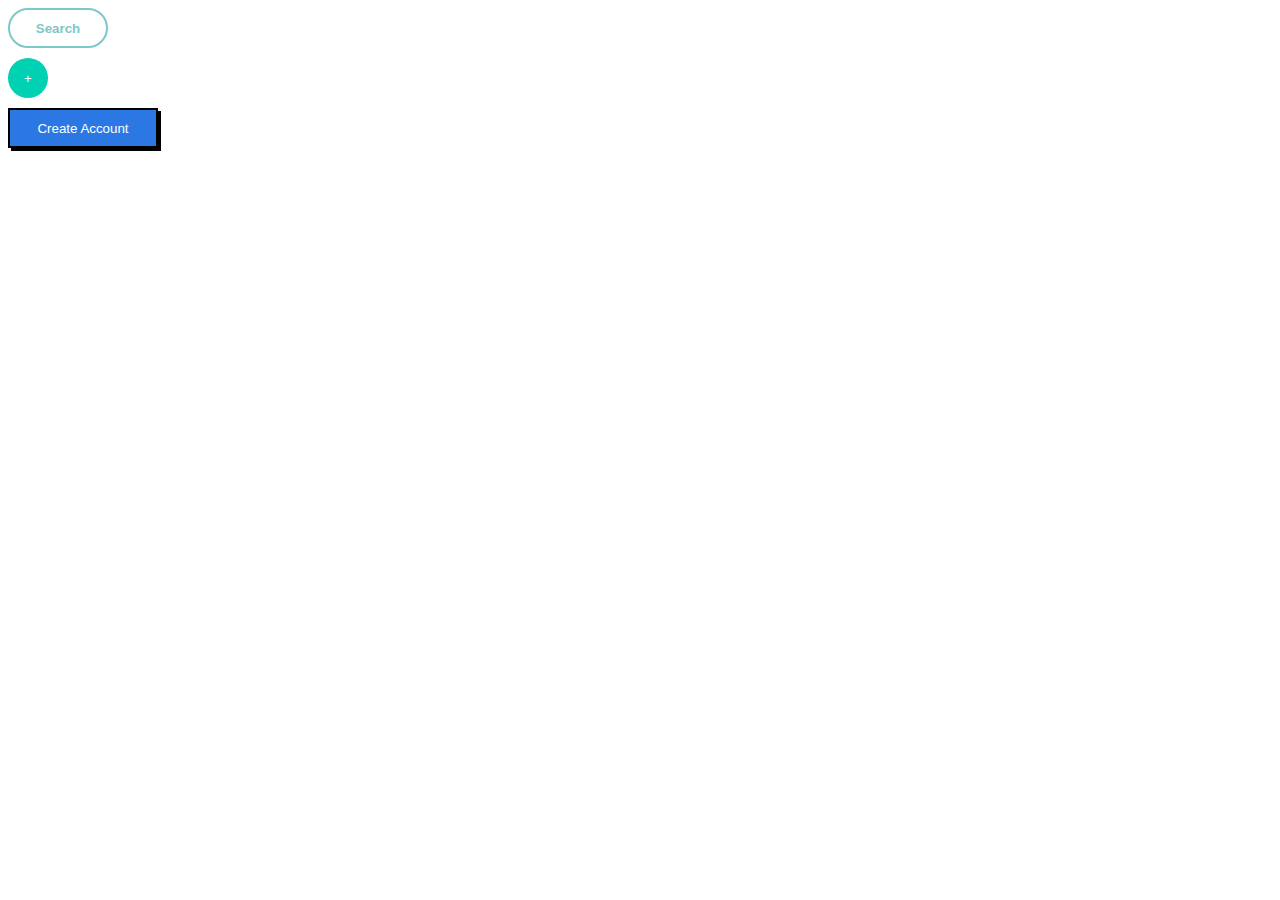
<file: CSS/buttonup/index.html>
<!DOCTYPE html>
<html lang="en">
<head>
    <meta charset="UTF-8">
    <meta http-equiv="X-UA-Compatible" content="IE=edge">
    <meta name="viewport" content="width=device-width, initial-scale=1.0">
    <link rel="stylesheet" href="style.css">
    <title>Button Up</title>
</head>
<body>
    <button class="bsearch">Search</button>
    <button class="badd">+</button>
    <button class="bcreate">Create Account</button>
</body>
</html>
</file>
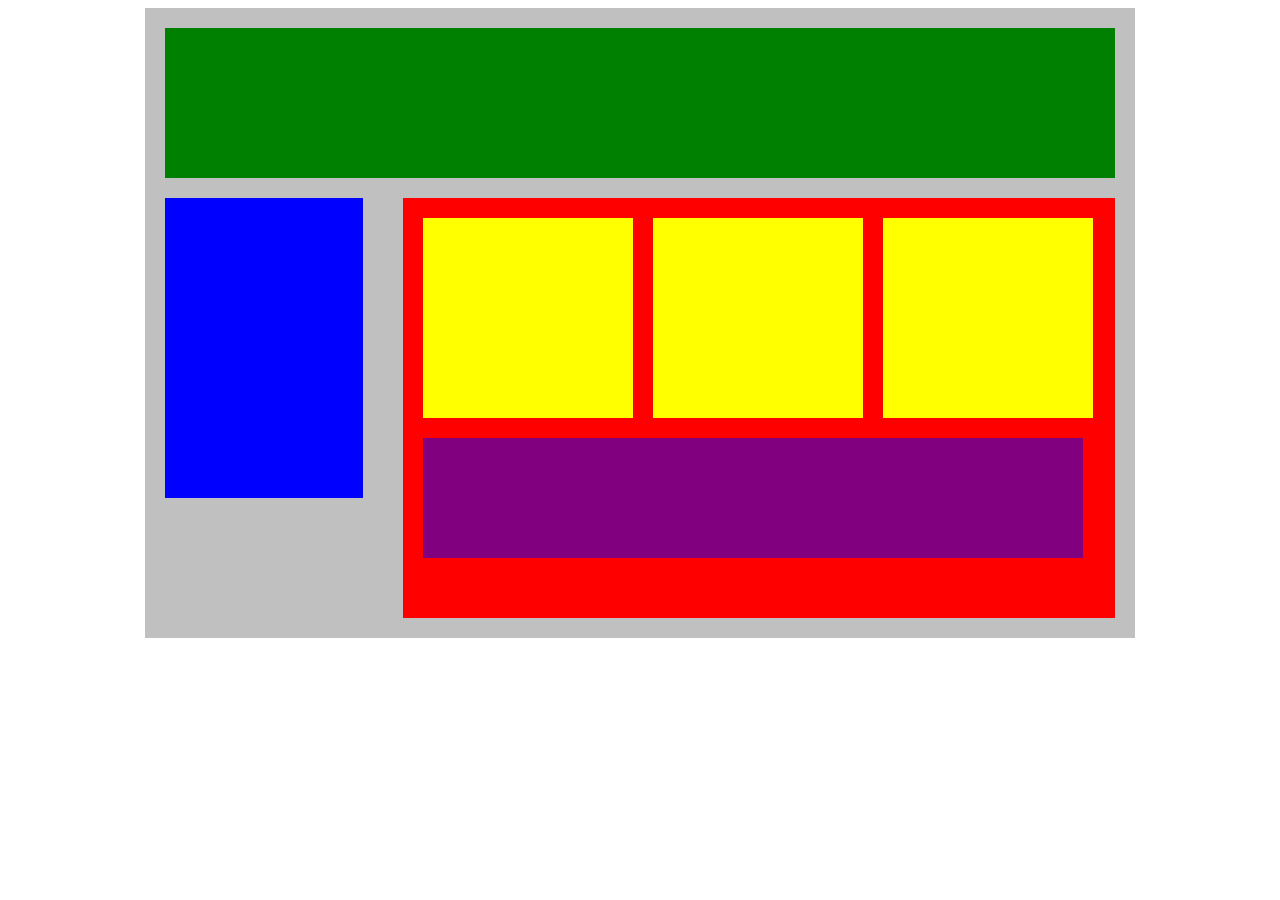
<file: CSS/Flexbox/index.html>
<!DOCTYPE html>
<html lang="en">
<head>
    <title>Position Practice</title>
    <link rel="stylesheet" type="text/css" href="style.css">
</head>
<body>
    <div class="container">
        <div class="top-nav"></div>
        <div class="row">
            <div class="side-nav"></div>
            <div class="main">
                <div class="row">
                    <div class="sub-content"></div>
                    <div class="sub-content"></div>
                    <div class="sub-content"></div>
                </div>
                <div id="advertisement"></div>
            </div>
        </div>
    </div>
</body>
</html>
</file>
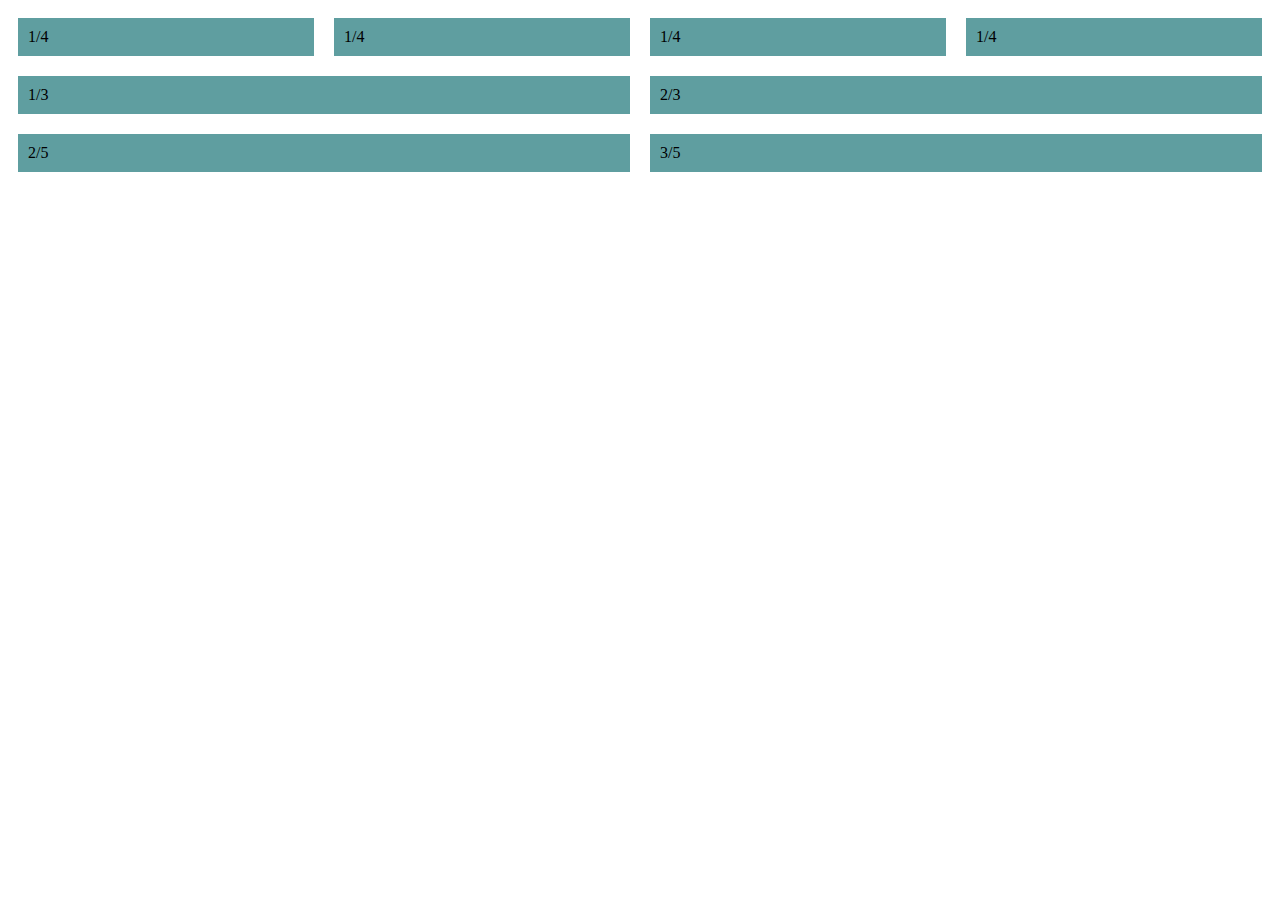
<file: CSS/flexcol/index.html>
<!DOCTYPE html>
<html lang="en">
<head>
    <meta charset="UTF-8">
    <meta http-equiv="X-UA-Compatible" content="IE=edge">
    <meta name="viewport" content="width=device-width, initial-scale=1.0">
    <title>Document</title>
    <link rel="stylesheet" href="style.css">
</head>
<body>
    <div class="row">
        <div class="col">1/4</div>
        <div class="col">1/4</div>
        <div class="col">1/4</div>
        <div class="col">1/4</div>
    </div>
    <div class="row">
        <div class="col">1/3</div> 
        <div class="col-2">2/3</div>
    </div>
    <div class="row">
        <div class="col-2">2/5</div>
        <div class="col-3">3/5</div>
    </div>
    
</body>
</html>
</file>
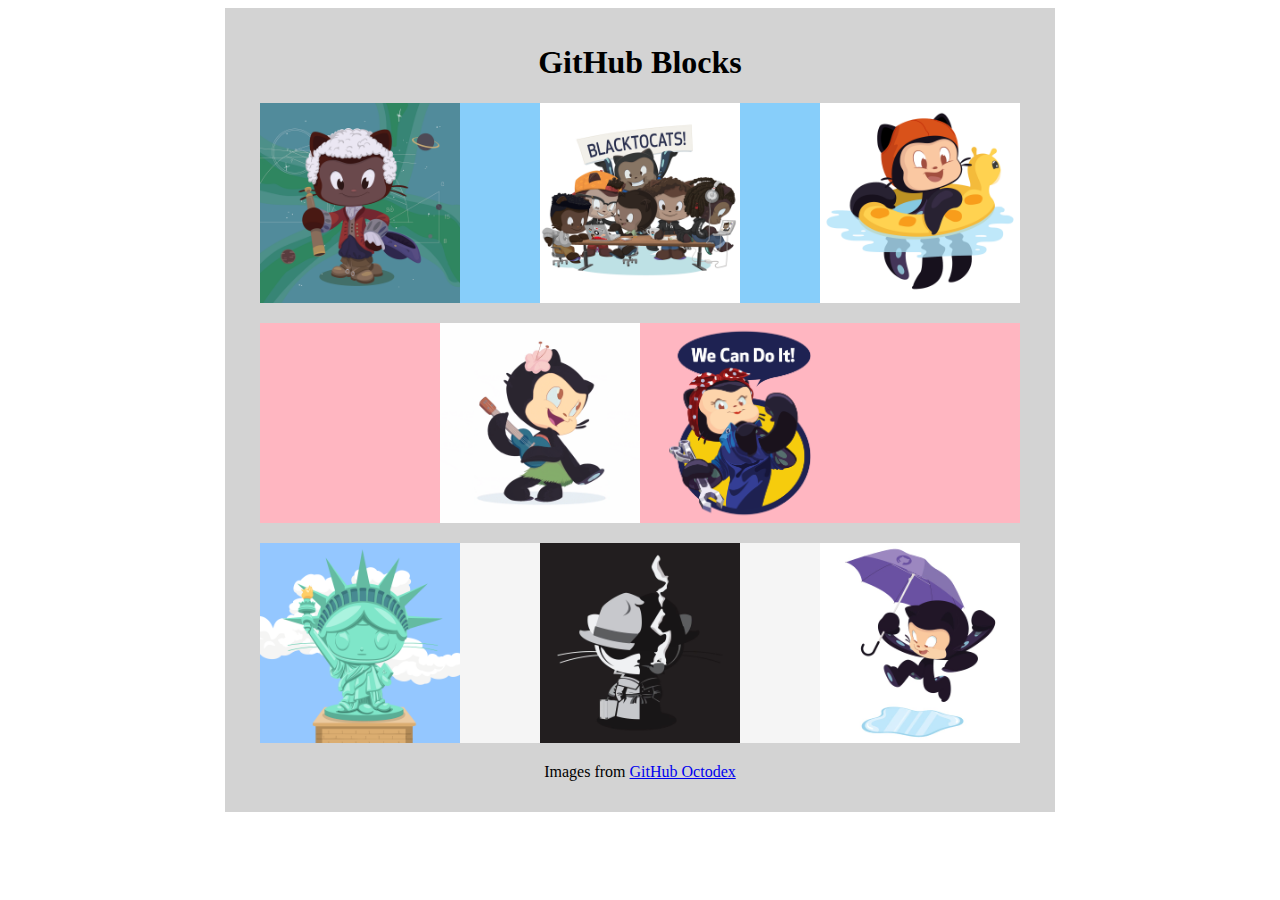
<file: CSS/githubblocks/index.html>
<!DOCTYPE html>
<html lang="en">
<head>
    <meta charset="UTF-8">
    <meta http-equiv="X-UA-Compatible" content="IE=edge">
    <meta name="viewport" content="width=device-width, initial-scale=1.0">
    <title>Document</title>
    <link rel="stylesheet" href="style.css">
</head>
<body>
    <div class="container">
        <h1>GitHub Blocks</h1>
        <div class="row1">
            <img src="images/bannekat.png" class="octocat" alt="">
            <img src="images/blacktocats.png" class="octocat" alt="">
            <img src="images/inflatocat.png" class="octocat" alt="">
        </div>
        <div class="row2">
            <img src="images/hula_loop_octodex03.gif" class="octocat" alt="">
            <img src="images/mona-the-rivetertocat.png" class="octocat" alt="">
        </div>
        <div class="row3">
            <img src="images/octoliberty.png" class="octocat" alt="">
            <img src="images/privateinvestocat.jpg" class="octocat" alt="">
            <img src="images/puddle_jumper_octodex.jpg" class="octocat" alt="">
        </div>
    <p>Images from
        <a href="http://https://octodex.github.com/">GitHub Octodex</a>
    </p>

        </div>
        <div class="row"></div>
        <div class="row"></div>
</div>
    
</body>
</html>
</file>
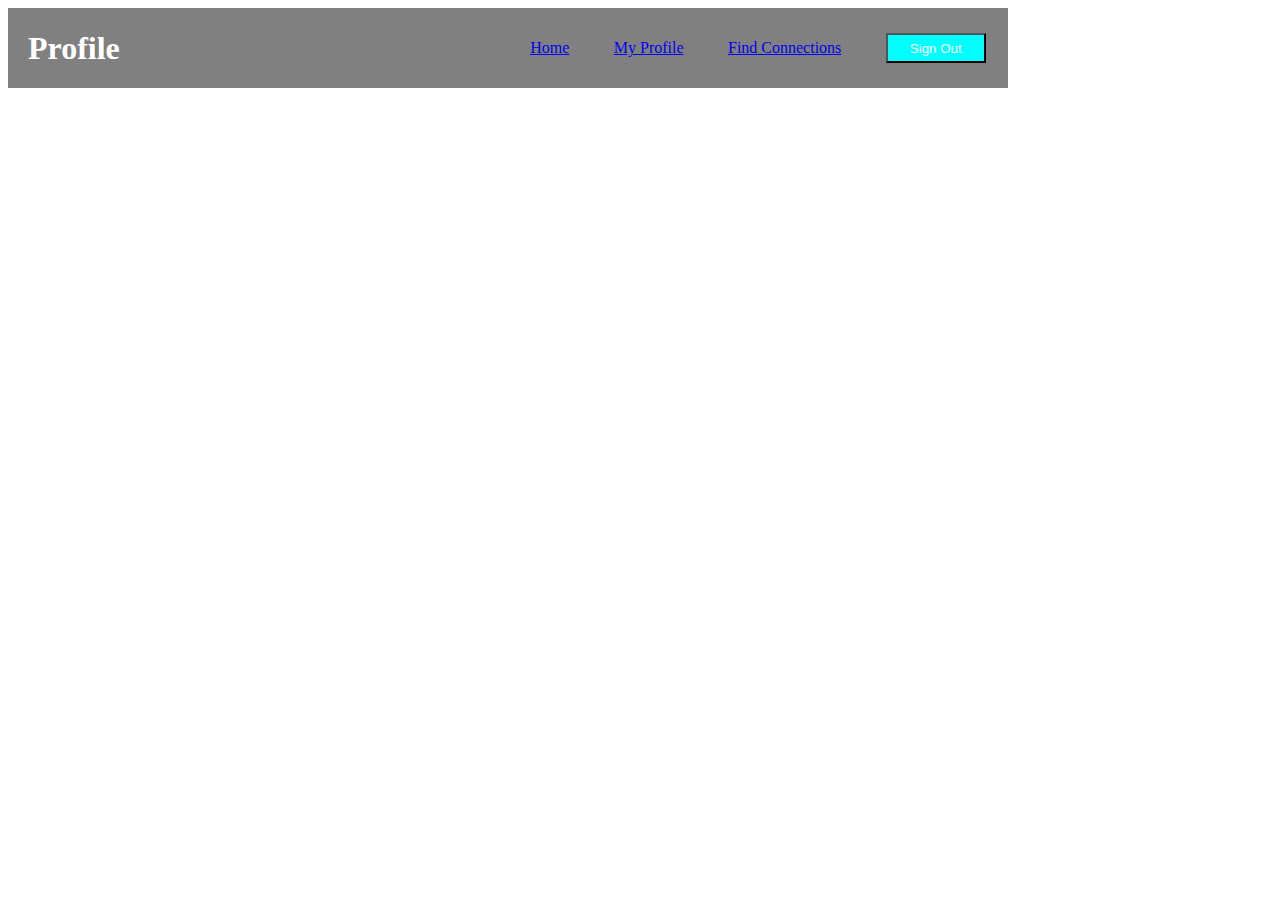
<file: CSS/navbar/index.html>
<!DOCTYPE html>
<html lang="en">
<head>
    <meta charset="UTF-8">
    <meta http-equiv="X-UA-Compatible" content="IE=edge">
    <meta name="viewport" content="width=device-width, initial-scale=1.0">
    <link rel="stylesheet" href="script.css">
    <title>Document</title>
</head>
<body>
   <div class="nav">
    <h1 class="nav-title">Profile</h1>
    <ul class="nav-links">
        <li><a href="#">Home</a></li>
    	<li><a href="#" class="active">My Profile</a></li>
    	<li><a href="#">Find Connections</a></li>
        <li><button class="btn">Sign Out</button></li>
    </ul> 
</body>
</html>


</div>
</file>
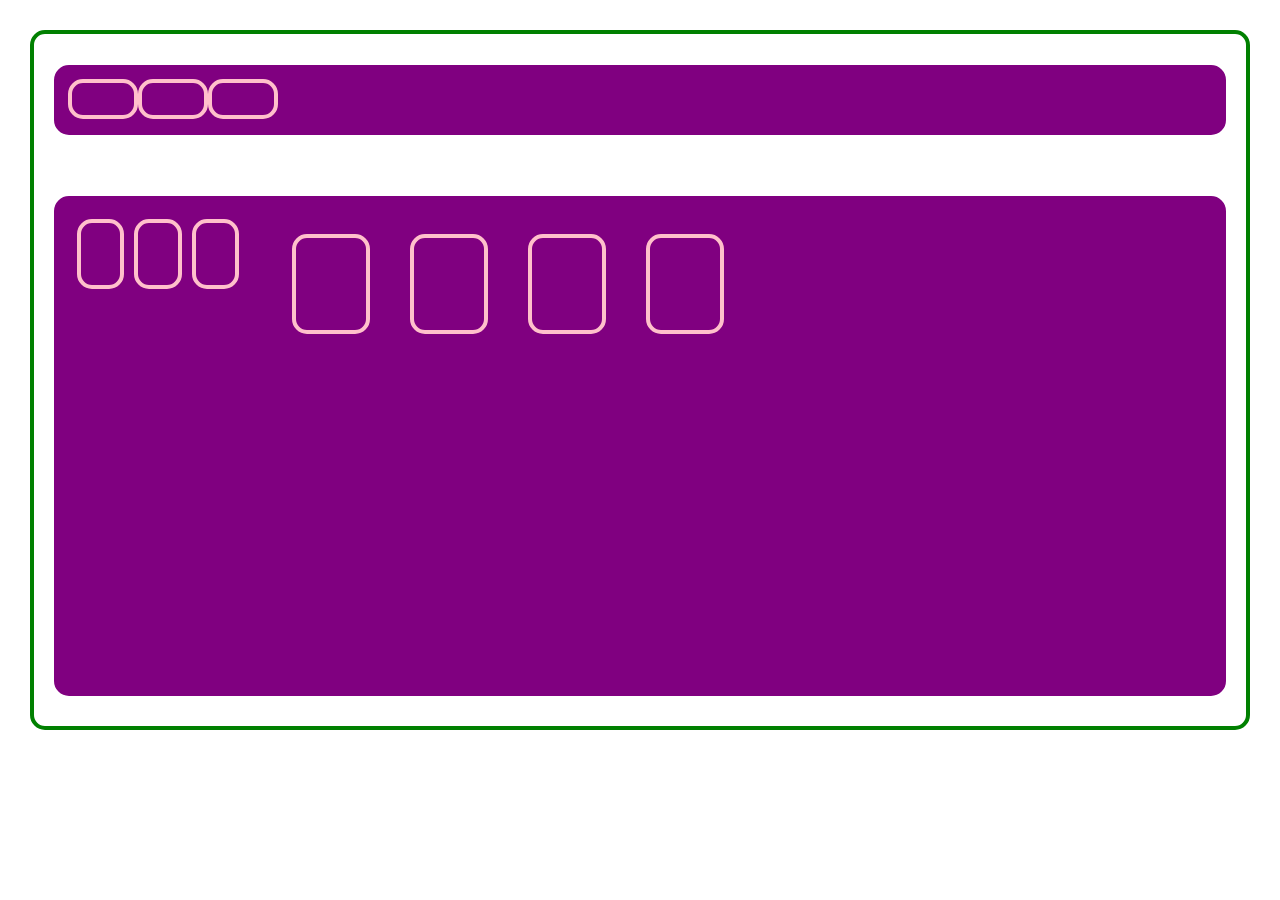
<file: CSS/New folder/index.html>
<!DOCTYPE html>
<html lang="en">
<head>
    <meta charset="UTF-8">
    <meta http-equiv="X-UA-Compatible" content="IE=edge">
    <meta name="viewport" content="width=device-width, initial-scale=1.0">
    <link rel="stylesheet" href="style.css">
    <title>My Cool Flex-Box Site</title>
</head>
<body>
    <div class="wrapper">
        <nav>
            <div class="nav-content">

            </div>
            <div class="nav-content">
                
            </div>
            <div class="nav-content">
                
            </div>
        </nav>
        <div class="content-holder">
            <div class="side-bar">
                <div class="side-bar-content">

                </div>
                <div class="side-bar-content">
                    
                </div>
                <div class="side-bar-content">
                    
                </div>
            </div>
            <div class="hero">
                <div class="hero-content">

                </div>
                <div class="hero-content">
                    
                </div>
                <div class="hero-content">
                    
                </div>
                <div class="hero-content">
                    
                </div>
            </div>



        </div>


        
    </div>
</body>
</html>
</file>
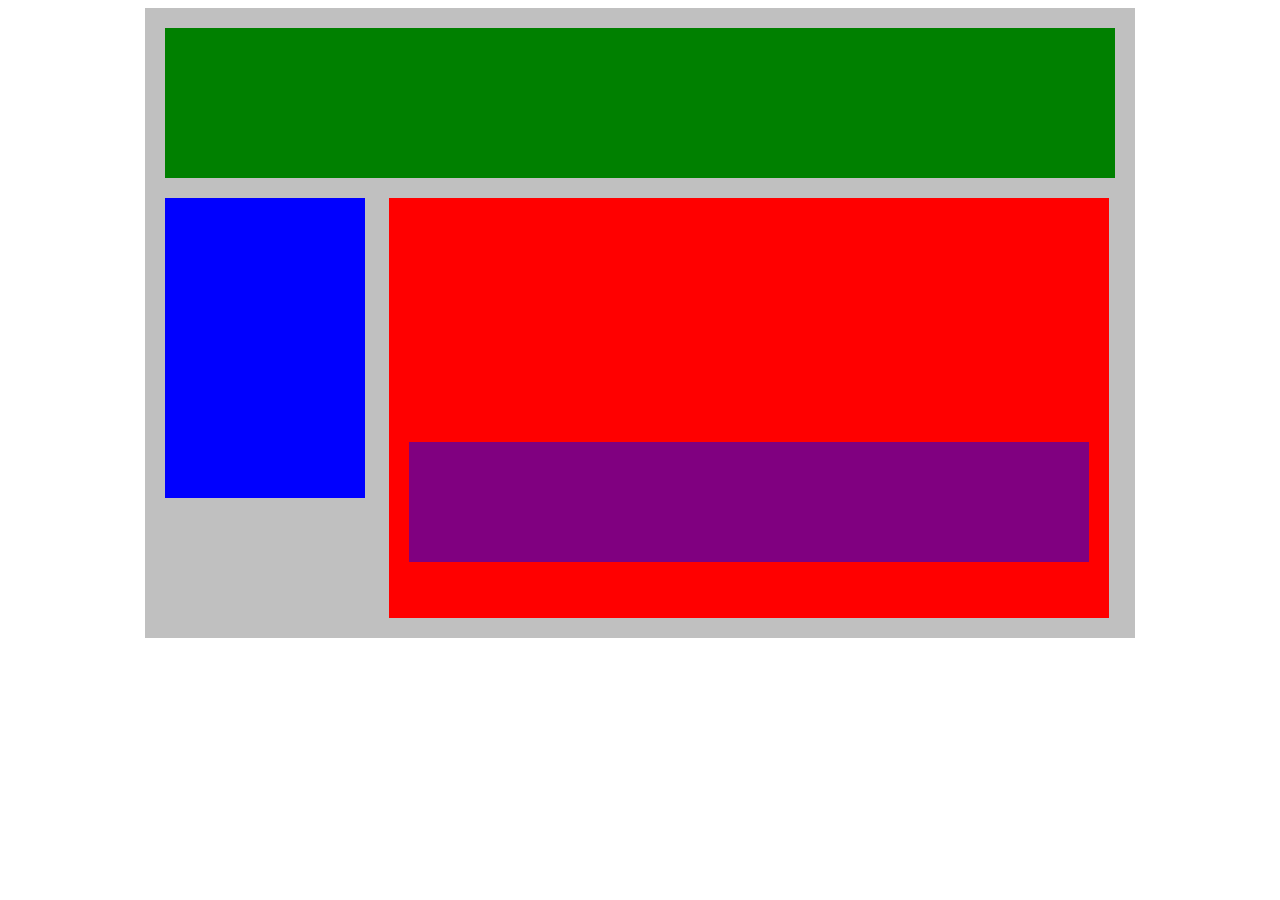
<file: CSS/plottingblocks/index.html>
<!DOCTYPE html>
<html lang="en">
<head>
    <title>Position Practice</title>
    <link rel="stylesheet" type="text/css" href="style.css">
</head>
<body>
    <div class="container">
        <div class="top-nav"></div>
        <div class="side-nav"></div>
        <div class="main">
            <div class="sub-content1"></div>
            <div class="sub-content1"></div>
            <div class="sub-content1"></div>
            <div id="advertisement"></div>
        </div>
    </div>
</body>
</html>
</file>
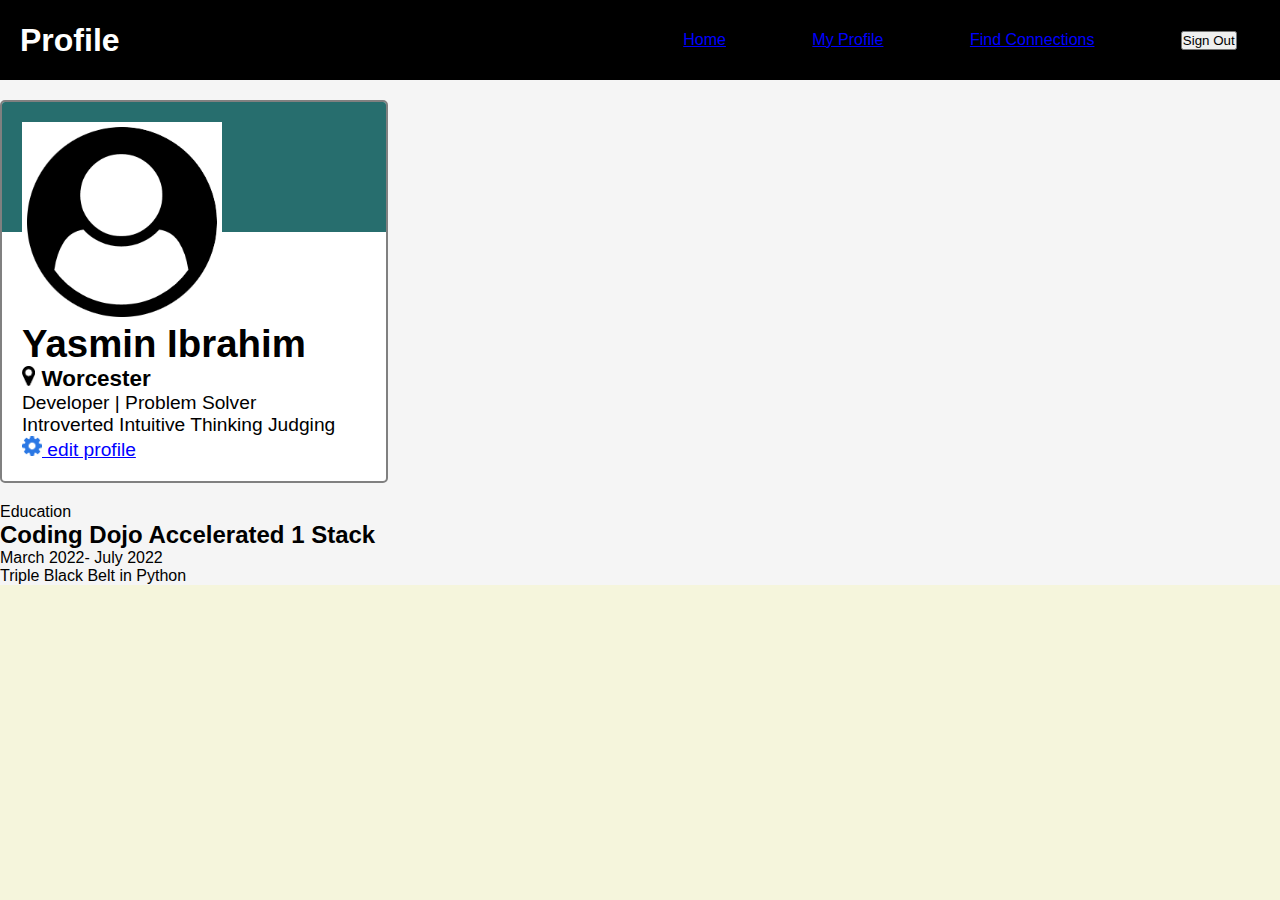
<file: CSS/profilepage/index.html>
<!DOCTYPE html>
<html lang="en">
<head>
    <meta charset="UTF-8">
    <meta http-equiv="X-UA-Compatible" content="IE=edge">
    <meta name="viewport" content="width=device-width, initial-scale=1.0">
    <title>Profile Page</title>
    <link rel="stylesheet" href="style.css">
</head>
<body>
    <div class= "container">
        <div class="nav">
            
            <h1 class="nav-title">Profile</h1>
            <ul class="nav-links">
                <li><a href="#">Home</a></li>
                <li><a href="#" class="active">My Profile</a></li>
                <li><a href="#">Find Connections</a></li>
                <li><button class="btn">Sign Out</button></li>
            </ul>
        </div>

        <div class="user-card">
            <div class="card-header">
                <img src="images/user-circle.png" alt="user-circle" class="avatar-m">
            </div>
            <div class="details">
                <h1>Yasmin Ibrahim</h1>
                <h3>
                    <img src="images/map-marker.png" alt="pin" class="icon-s"> 
                    Worcester
                </h3>
                <p>Developer | Problem Solver<br>
                Introverted Intuitive Thinking Judging </p>
                <p>
                    <a href="#">
                        <img src="images/gear.png" alt="gear" class="icon-s"> 
                        edit profile
                    </a>
                </p>
            </div>
        </div>
        <div class="Edu">
            <div class="edu.header">
                Education
            </div>
            <div class="edu-body">
                <h2>Coding Dojo Accelerated 1 Stack</h2>
                <p class= "dates"> March 2022- July 2022</p>
                <p>Triple Black Belt in Python</p>
            </div>      
        </div>
        </div>
        
        <div class="sub-container"></div>
        <div class="sub-container"></div>

        
    </div>
    
</body>
</html>
</file>
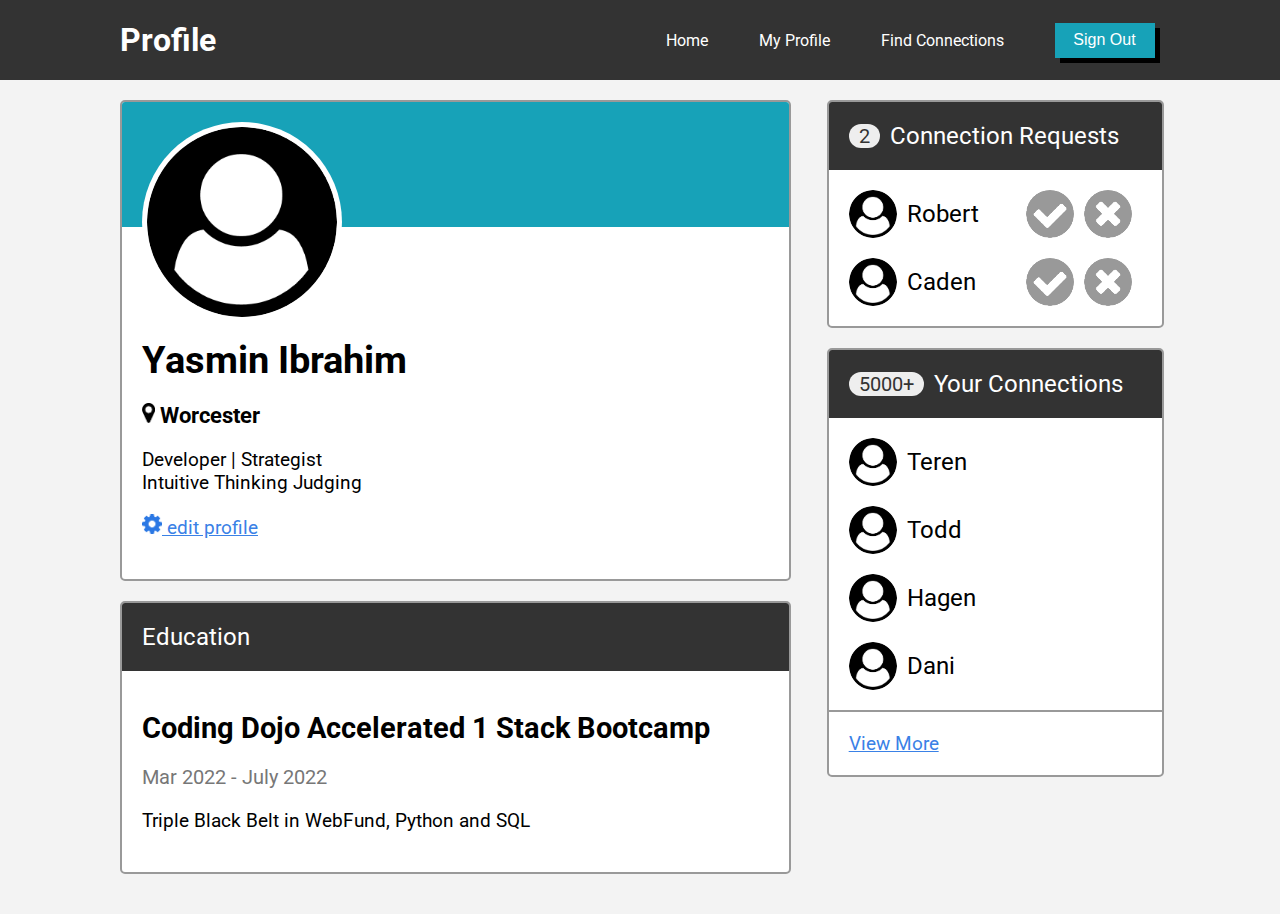
<file: CSS/profilepage2/index.html>
<!DOCTYPE html>
<html lang="en">
<head>
    <meta charset="UTF-8">
    <meta http-equiv="X-UA-Compatible" content="IE=edge">
    <meta name="viewport" content="width=device-width, initial-scale=1.0">
    <title>Document</title>
    <link rel="stylesheet" href="style.css">
    <link rel="preconnect" href="https://fonts.gstatic.com">
    <link href="https://fonts.googleapis.com/css2?family=Roboto&display=swap" rel="stylesheet"> 
</head>
<body>
    <div class="top">
        <div class="nav">
            <h1 class="nav-title">Profile</h1>
            <ul class="nav-links">
                <li><a href="#">Home</a></li>
                <li><a href="#" class="active">My Profile</a></li>
                <li><a href="#">Find Connections</a></li>
                <li><button class="btn">Sign Out</button></li>
            </ul>
        </div>  
    </div>
    <div class="container">
        <div class="row">
            <div class="col-2">
                <div class="user-card">
                    <div class="card-header">
                        <img src="images/user-circle.png" alt="avatar" class="avatar1">
                    </div>
                    <div class="card-body">
                        <h1>Yasmin Ibrahim</h1>
                        <h3>
                            <img src="images/map-marker.png" alt="pin" class="icon1"> 
                            Worcester
                        </h3>
                        <p>Developer | Strategist <br>
                        Intuitive Thinking Judging </p>
                        <p>
                            <a href="#">
                                <img src="images/gear.png" alt="gear" class="icon1"> 
                                edit profile
                            </a>
                        </p>
                    </div>
                </div>

                <div class="card">
                    <div class="header">
                        Education
                    </div>
                    <div class="card-body">
                        <h2>Coding Dojo Accelerated 1 Stack Bootcamp</h2>
                        <p class="dates">Mar 2022 - July 2022</p>
                        <p>Triple Black Belt in WebFund, Python and SQL </p>
                    </div>
                </div>

            </div>

            <!-- right column -->
            <div class="col">
                <div class="card">
                    <div class="header">
                        <span class="connections">2</span>
                        Connection Requests
                    </div>
                    <div class="user-line">
                        <span class="start">
                            <img src="images/user-circle.png" alt="Robert" class="avatar2">
                            <span>Robert</span>
                        </span>
                        <span class="end">
                            <img src="images/accept-circle.png" alt="accept" class="avatar2">
                            <img src="images/close-circle.png" alt="decline" class="avatar2">
                        </span>
                    </div>
                    <div class="user-line">
                        <span class="start">
                            <img src="images/user-circle.png" alt="caden" class="avatar2">
                            <span>Caden</span>
                        </span>
                        <span class="end">
                            <img src="images/accept-circle.png" alt="accept" class="avatar2">
                            <img src="images/close-circle.png" alt="decline" class="avatar2">
                        </span>
                    </div>
                </div>
                <div class="card">
                    <div class="header">
                        <span class="connections">5000+</span>
                        Your Connections
                    </div>
                    <div class="user-line">
                        <span class="start">
                            <img src="images/user-circle.png" alt="taren" class="avatar2">
                            <span>Teren</span>
                        </span>
                    </div>
                    <div class="user-line">
                        <span class="start">
                            <img src="images/user-circle.png" alt="Todd" class="avatar2">
                            <span>Todd</span>
                        </span>
                    </div>
                    <div class="user-line">
                        <span class="start">
                            <img src="images/user-circle.png" alt="Hagen" class="avatar2">
                            <span>Hagen</span>
                        </span>
                    </div>
                    <div class="user-line">
                        <span class="start">
                            <img src="images/user-circle.png" alt="Dani" class="avatar2">
                            <span>Dani</span>
                        </span>
                    </div>
                    <div class="footer">
                        <a href="#">View More</a>
                    </div>
                </div>
            </div>  
        </div>
    </div>
</body>
</html>
</file>
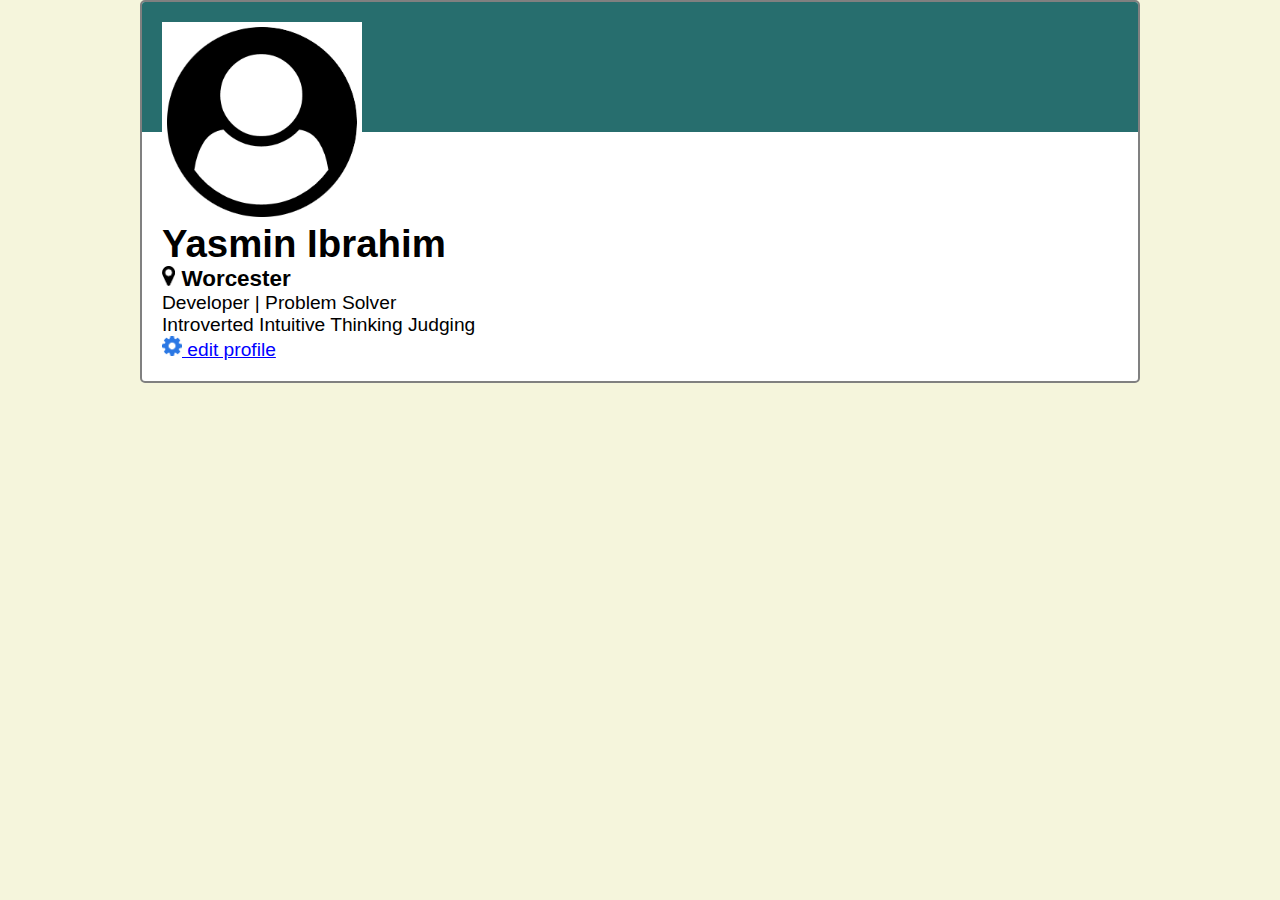
<file: CSS/usercard/index.html>
<html lang="en">
<head>
    <meta charset="UTF-8">
    <meta name="viewport" content="width=device-width, initial-scale=1.0">
    <title>Profile Page</title>
    <link rel="stylesheet" href="style.css">
    <link rel="preconnect" href="https://fonts.gstatic.com">
    <link href="https://fonts.googleapis.com/css2?family=Roboto&display=swap" rel="stylesheet"> 
</head>
<body>

    <div class="flex-container">

        <div class="user-card">
            <div class="card-header">
                <img src="images/user-circle.png" alt="user-circle" class="avatar-m">
            </div>
            <div class="details">
                <h1>Yasmin Ibrahim</h1>
                <h3>
                    <img src="images/map-marker.png" alt="pin" class="icon-s"> 
                    Worcester
                </h3>
                <p>Developer | Problem Solver<br>
                Introverted Intuitive Thinking Judging </p>
                <p>
                    <a href="#">
                        <img src="images/gear.png" alt="gear" class="icon-s"> 
                        edit profile
                    </a>
                </p>
            </div>
        </div>

    </div>

</body>
</html>
</file>
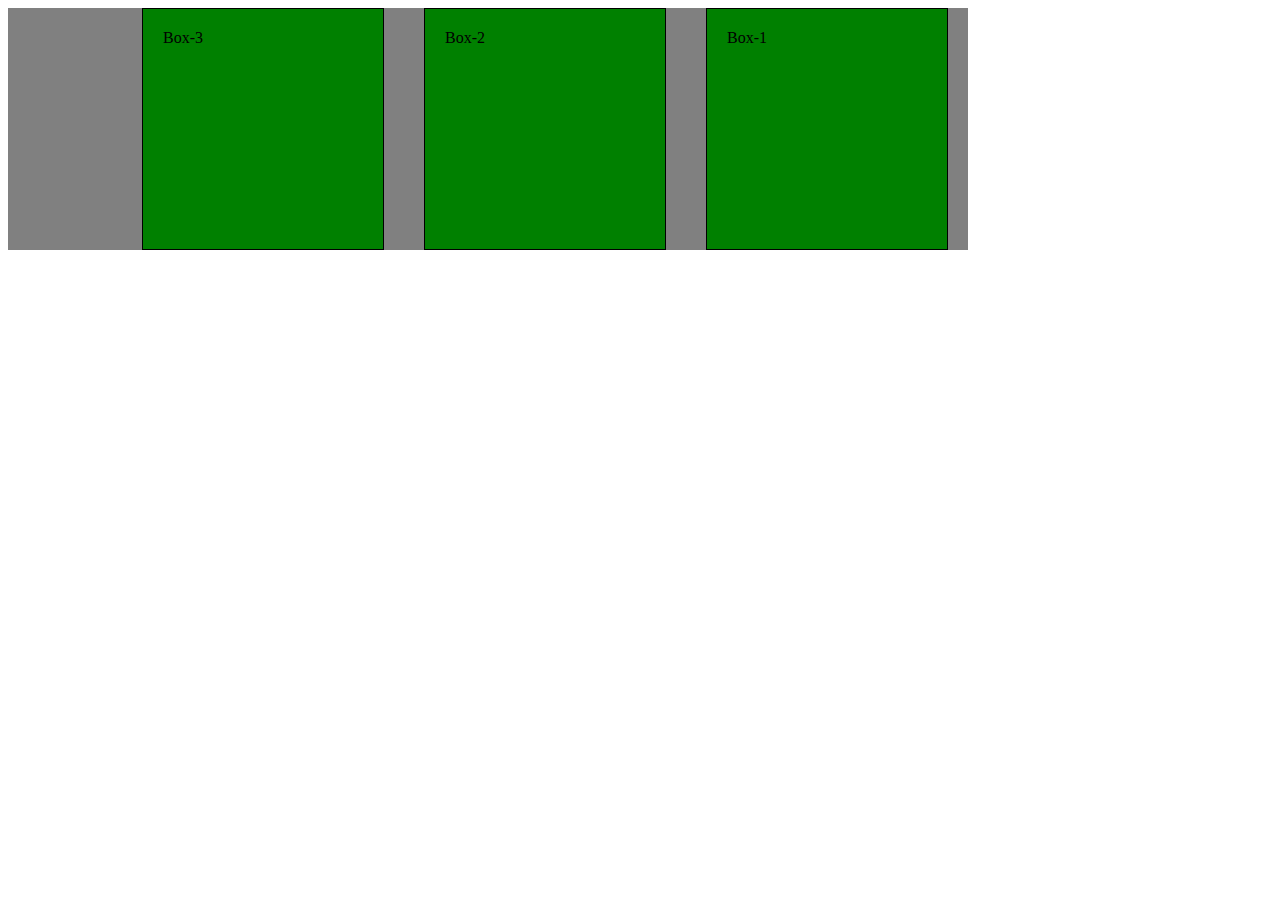
<file: HTML/layouts/layouts.html>
<!DOCTYPE HTML>
<html lang="en">
<head>
	<meta charset="UTF-8">
	<title>Layouts</title>
	<meta name="description" content="A really cool site!">
	<link rel="stylesheet" type="text/css" href="css_3.css">
</head>
<body>
	<div id="container">
		<div id="box-1">Box-1
		</div>
		<div id="box-2">Box-2
		</div>
		<div id="box-3">Box-3
		</div>
		<div class="clear">
		</div>
	</div>
</body>
</html>
</file>
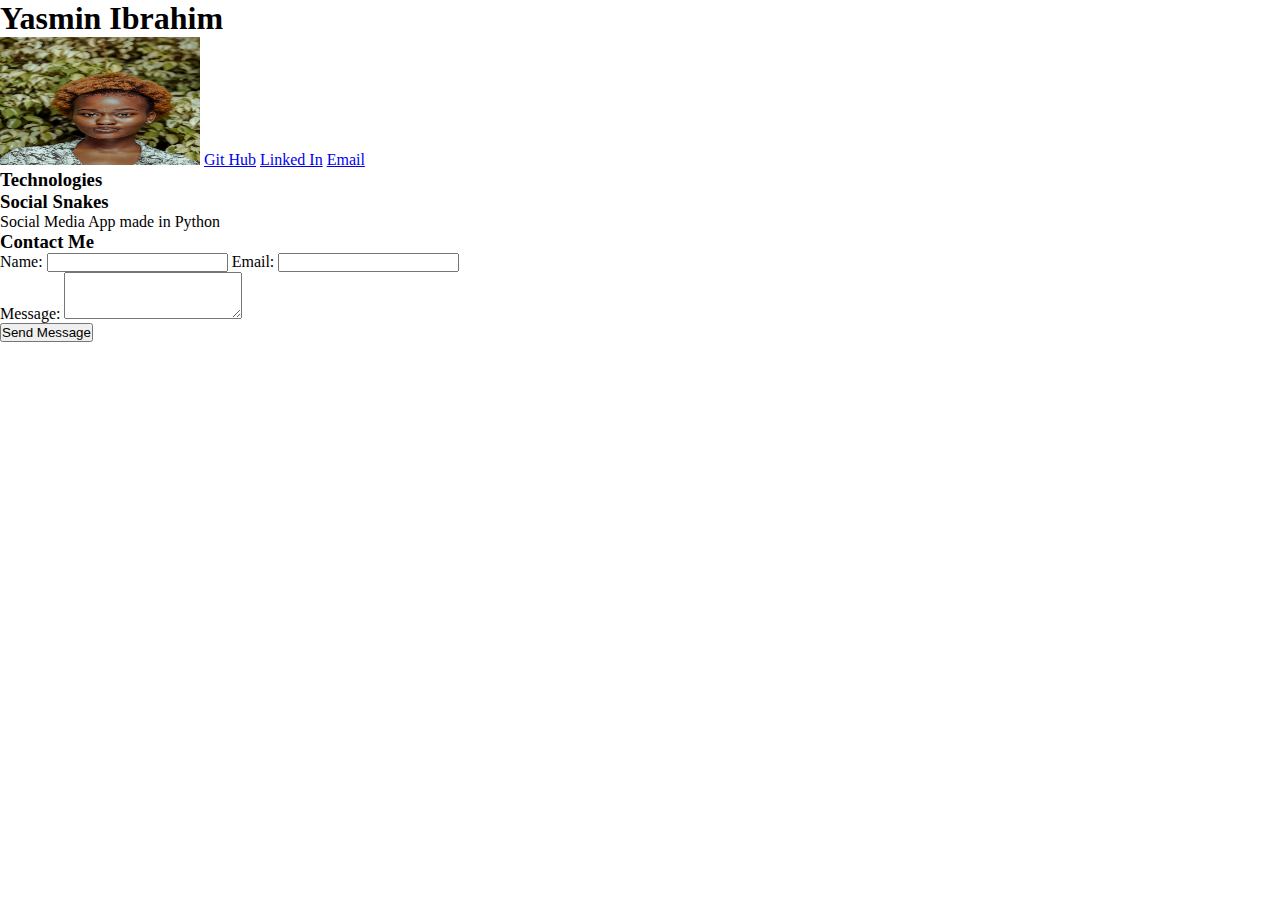
<file: HTML/portfolio/Portfolio.html>
<!DOCTYPE html>
<html lang="en">
<head>
    <meta charset="UTF-8">
    <meta http-equiv="X-UA-Compatible" content="IE=edge">
    <meta name="viewport" content="width=device-width, initial-scale=1.0">
    <title>Portfolio</title>
    <link rel="stylesheet" href="style.css">
</head>
<body>
    <h1>Yasmin Ibrahim</h1>
    <img src="./images/pexels-kebs-visuals-3992656.jpg" alt="random person" height="128px"
    <p>
        <a href="#">Git Hub</a>
        <a href="#">Linked In</a>
        <a href="#">Email</a>
    </p>
    <h3>Technologies</h3>
    <h3>Social Snakes</h3>
    <p>Social Media App made in Python</p>
    <h3>Contact Me</h3>
        <label>Name: </label>
        <input type="text" name="Name">
        <label>Email: </label>
        <input type="text" name="Email">
    </div>
    <p>Message: <textarea name="comment" cols="20" rows="3"></textarea></p>
    <p><input type="submit" value="Send Message" ></p>
  

</body>
</html>
</file>
<file: CSS/buttonup/style.css>
.bsearch, .badd, .bcreate {
    display: block;
    margin-bottom: 10px;
    height: 40px;
}

.bsearch {
    font-weight: 900;
    width: 100px;
    border-radius: 20px;
    color: #7dc8c8;
    border: 2px solid #7dc8c8;
    background-color: #fff;
}

.badd {
    width: 40px;
    background-color: #00d1b2;
    color: #fff;
    border-radius: 50%;
    border: none;
}

.bcreate {
    width: 150px;
    background-color: #2b78e4;
    color: #fff;
    border: 2px solid #000;
    box-shadow: 3px 3px black;
}
</file>
<file: CSS/Flexbox/style.css>
.container{
    width: 950px;
    background-color: silver;
    margin: 0px auto;
    padding: 20px;
    

}
.top-nav {
    height: 150px;
    background-color: green;
    margin-bottom: 20px;
    
}
.side-nav {
    height: 300px;
    width: 200px;
    background-color: blue;
    
    margin-right: 20px;
}
.main {
    height: 400px;
    width: 700px;
    background-color: red;
    margin-left: 20px;
    padding: 10px;
}
.sub-content {
    height: 200px;
    width: 210px;
    background-color: yellow;
    margin: 10px;
}
#advertisement {
    height: 120px;
    width: 660px;
    background-color: purple;
    margin: 10px;
}
.row { display: flex;
}
</file>
<file: CSS/flexcol/style.css>
.row {display: flex;

}

.col-2 {flex: 2;

}
.col-3 {flex: 3;
}
.col, .col-2, .col-3 {
    flex: 1;
    margin: 10px;
    padding: 10px;
    background-color: cadetblue


}
</file>
<file: CSS/githubblocks/style.css>
img.octocat {
    height: 200px;
}
.container {
    width: 800px;
    margin: 0 auto;
    background-color: lightgray;
    padding: 15px;
}

h1, p {
    text-align: center;}
    

.row1 {
    background-color: lightskyblue;
    display: flex;
    justify-content: space-between;
    margin: 20px;
    
}
.row2 {
    background-color: lightpink;
    display: flex;
    justify-content: space-between;
    justify-content: center;
    margin: 20px;
}
.row3 {
    background-color: whitesmoke;
    display: flex;
    justify-content: space-between;
    margin: 20px;
}
</file>
<file: CSS/navbar/script.css>
.nav {
    display: flex;
    justify-content: space-between;
    align-items: center;
    height: 80px;
    width: 1000px;
    background-color: grey;
    color: white;
}

.nav-title {
    display: flex;
    margin-left: 20px;
}
.nav-links {
    width: 50%;
    display: flex;
    justify-content: space-around;
    align-items: center;
    list-style-type: none;
    color: white;

}

.btn {
    justify-content: space-between;
    height: 30px;
    width: 100px;
    color: white;
    background-color: cyan;
    border-color: none;
    box-shadow: 10px black; 

}
</file>
<file: CSS/New folder/style.css>
/* * Zero's out CSS * */
*{
    padding:0px;
    margin:0px;
    box-sizing:border-box;
    border-radius:15px;
}


.wrapper {
    border:4px solid green;
    display:flex;
    flex-direction:column;
    justify-content:space-around;
    height: 700px;
    padding:0px 20px;
    margin:30px;

}

.side-bar,nav,.content-holder,.hero{
    border:4px solid purple;
    background-color: purple;

}

.nav-content,.side-bar-content,.hero-content{
    border:4px solid pink;
}

nav{
    height:70px;
    padding:10px;

    display:flex;
    justify-content:;
    align-items:;
    


}

.nav-content{
    height:40px;
    width:70px;
}

.content-holder{
    display:flex;
    height:500px;
    display:flex;
    justify-content:;
    align-items:;
}


.side-bar{
    height:400px;
    width:200px;
    padding:10px;

    display:flex;
    flex-wrap:;
    flex-direction:;
    align-content:;
    justify-content:;
}

.side-bar-content{
    height:70px;
    width:70px;
    margin:5px;
}


.hero{
    height:400px;
    width:500px;
    padding:10px;
    display:flex;
    flex-wrap:;
    


}

.hero-content{
    height:100px;
    width:100px;
    margin:20px;
}
</file>
<file: CSS/plottingblocks/style.css>
.container{
    width: 950px;
    background-color: silver;
    margin: 0px auto;
    padding: 20px;
}
.top-nav {
    height: 150px;
    background-color: green;
    margin-bottom: 20px;
}
.side-nav {
    height: 300px;
    width: 200px;
    background-color: blue;
    margin-right: 20px;
    display: inline-block;
    vertical-align: top;
}
.main {
    height: 400px;
    width: 700px;
    background-color: red;
    display: inline-block;
    vertical-align: top;
    padding: 10px;
}

.sub-content1 {
    height: 200px;4-
    width: 210px;
    background-color: yellow;
    margin: 10px;
    display: inline-block;

}
#advertisement {
    height: 120px;
    width: 680px;
    background-color: purple;
    margin: 10px;

}
</file>
<file: CSS/profilepage/style.css>
* {
    margin: 0;
    padding: 0;
} 
.container{
    background-color: whitesmoke;
}
.nav {
    background-color: black;
    color: white;
    display: flex;
    height: 80px;
    justify-content: space-between;
    align-items: center;
    margin: 0 auto;
}
.nav-links {
    display: flex;
    list-style-type: none;
    justify-content: space-around;
    align-items: center;
    width: 50%; 
}
.nav-links li {
    justify-content: space-between;
}
.nav-title {
    margin-left: 20px;
}

body {
    background-color: beige;
    font-family: sans-serif;
}
.flex-container {
    display: flex;
    justify-content: space-between;
    align-items: center;
    width: 1000px;
    margin:0 auto;
}

.user-card {
    border: 2px solid gray;
    background-color: white;
    width: 30%;
    margin-top: 20px;
    margin-bottom: 20px;
    border-radius: 5px;
    font-size: 1.2rem;
    overflow: hidden;
}

.card-header {
    background-color: rgb(39, 110, 110);
    height: 130px;
    margin-bottom: 70px;
}

.details {
    padding: 20px;
}

.details h1
.details h2
.details h3
.details p {
    margin: 20px 0px;
}

.card-footer {
    border-top: 2px solid gray;
    display: flex;
    align-items: center;
    padding: 20px;

}

.avatar-m {
    border: radius 50%; ;
    background-color: white;
    height: 190px;
    margin-top: 20px;
    margin-left: 20px;
    padding: 5px;
}

.icon-s {
    height: 20px;
}

a {
    color: blue;
}
</file>
<file: CSS/profilepage2/style.css>
* {
    margin: 0;
    padding: 0;
}

body {
    font-family: 'Roboto', sans-serif;
    background-color: #f3f3f3;
}

.top {
    background-color: #333333;
}

.nav {
    width: 1080px;
    margin: 0 auto;
    color: #ffffff;
    height: 80px;
    display: flex;
    align-items: center;
    justify-content: space-between;
}

.nav-links {
    width: 50%;
    display: flex;
    align-items: center;
    list-style-type: none;
    justify-content: space-around;
}

.nav a {
    color: #ffffff;
    text-decoration: none;
}

.nav-title {
    margin-left: 20px;
}

.btn {
    height: 35px;
    width: 100px;
    background-color: #17a2b8;
    color: #ffffff;
    border: none;
    font-size: 16px;
    box-shadow: 5px 5px #000000;
}

.container {
    width: 1080px;
    margin: 0 auto;
}

.row {
    display: flex;
}

.col, .col-2 {
    margin: 10px;
    padding: 10px;
    flex: 1;
}

.col-2 {
    flex: 2;
}

.flex-container {
    width: 1000px;
    margin: 0 auto;
    display: flex;
    justify-content: space-between;
    align-items: center;
}

.user-card, .card {
    width: 100%;
    background-color: #fff;
    border: 2px solid #999;
    margin-bottom: 20px;
    border-radius: 5px;
    font-size: 1.2rem;
    overflow: hidden;
}

.card-header {
    background-color: #17a2b8;
    height: 125px;
    margin-bottom: 70px;
}

.card-body {
    padding: 20px;
}

.card-body h1, 
.card-body h2,
.card-body h3,
.card-body p {
    margin: 20px 0px;
}

.avatar1 {
    border-radius: 50%;
    background-color: #fff;
    height: 190px;
    padding: 5px;
    margin-top: 20px;
    margin-left: 20px;
}

.icon1 {
    height: 20px;
}

a {
    color: #3a81e6;
}

.header {
    background-color: #333333;
    padding: 20px;
    color: #ffffff;
    font-size: 24px;
    display: flex;
    align-items: center;
}

.avatar2 {
    border-radius: 50%;
    height: 48px;
    margin-right: 10px;
}

.user-line {
    display: flex;
    justify-content: space-between;
    margin: 20px;
}

.start, .end {
    display: flex;
    align-items: center;
    font-size: 24px;
}

.dates {
    font-size: 20px;
    color: #777;
}

.footer {
    padding: 20px;
    border-top: 2px solid #999;
}

.connections {
    background-color: #eee;
    color: #333;
    font-size: 20px;
    border-radius: 12px;
    height: 24px;
    padding: 0 10px;
    margin-right: 10px;
}
</file>
<file: CSS/usercard/style.css>
* {
    margin: 0;
    padding: 0;
} 

body {
    background-color: beige;
    font-family: sans-serif;
}
.flex-container {
    display: flex;
    justify-content: space-between;
    align-items: center;
    width: 1000px;
    margin:0 auto;
}

.user-card {
    border: 2px solid gray;
    background-color: white;
    width: 100%;
    margin-bottom: 20px;
    border-radius: 5px;
    font-size: 1.2rem;
    overflow: hidden;
}

.card-header {
    background-color: rgb(39, 110, 110);
    height: 130px;
    margin-bottom: 70px;
}

.details {
    padding: 20px;
}

.details h1
.details h2
.details h3
.details p {
    margin: 20px 0px;
}

.card-footer {
    border-top: 2px solid gray;
    display: flex;
    align-items: center;
    padding: 20px;

}

.avatar-m {
    border: radius 50%; ;
    background-color: white;
    height: 190px;
    margin-top: 20px;
    margin-left: 20px;
    padding: 5px;
}

.icon-s {
    height: 20px;
}

a {
    color: blue;
}
</file>
<file: HTML/layouts/css_3.css>
#container{
	background-color: grey;
	width:960px;
	/*overflow: hidden;
	height: auto;*/
}
#box-1, #box-2, #box-3{
	background-color: green;
	height: 200px;
	width: 200px;
	border: 1px solid black;
	margin: 0 20px;
	padding: 20px;
}
#box-1, #box-2, #box-3{
	float:right;
}
.clear{
	clear: both;
}
</file>
<file: HTML/portfolio/style.css>
*{
    padding: 0;
    margin:0;
}
img{
    width: 200px;
}
</file>
